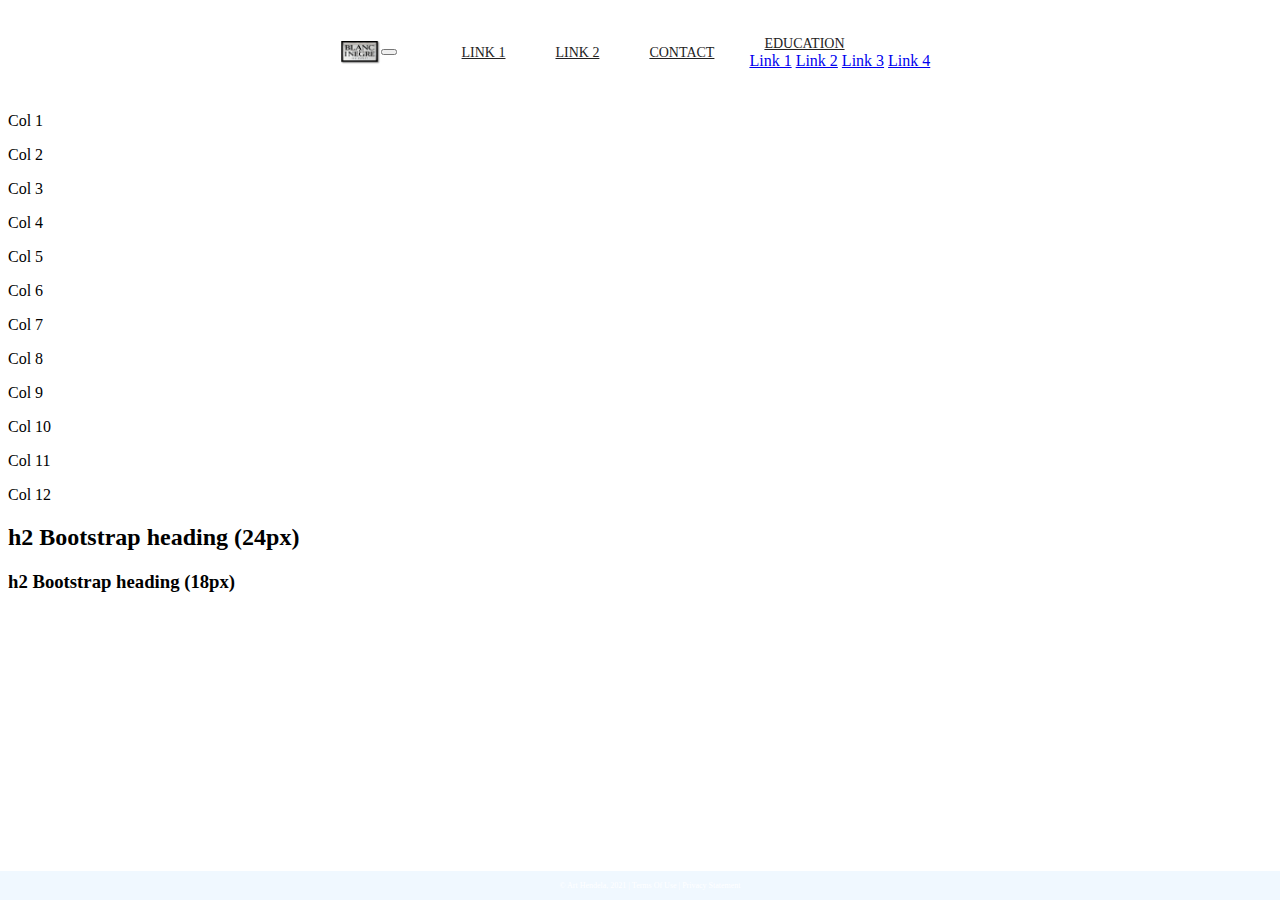
<file: index.html>
<!DOCTYPE html>
<html lang="en">
<head>
    <meta charset="UTF-8">
    <title>My First Bootstrap Page</title>
    <!-- CSS only -->
    <link href="https://cdn.jsdelivr.net/npm/bootstrap@5.0.2/dist/css/bootstrap.min.css"
          rel="stylesheet"
          integrity="sha384-EVSTQN3/azprG1Anm3QDgpJLIm9Nao0Yz1ztcQTwFspd3yD65VohhpuuCOmLASjC"
          crossorigin="anonymous">
    <link href="css/main.css" rel="stylesheet">

</head>
<body>
<div class="container-fluid">
    <div class="row">
            <nav class="menu">

                <!-- Brand -->
                <div class="logo">
                  <a class="navbar-brand" href="index.html">
                      <img src="images/logo.png" alt="Logo">
                  </a>
                </div>
                <!-- Responsive Button for the smaller menu -->
                <button class="navbar-toggler" type="button"
                        data-bs-toggle="collapse" data-bs-target="#collapsibleNavbar">
                    <span class="navbar-toggler-icon"></span>
                </button>
                <div class="collapse navbar-collapse" id="collapsibleNavbar">
                    <ul class="navbar-nav">
                        <!-- Links -->
                        <li class="nav-item">
                            <a class="nav-link" href="#">Link 1</a>
                        </li>
                        <li class="nav-item">
                            <a class="nav-link" href="#">Link 2</a>
                        </li>
                        <li class="nav-item">
                            <a class="nav-link" href="#">Contact</a>
                        </li>

                        <!-- Dropdown -->
                        <li class="nav-item dropdown">
                            <a class="nav-link dropdown-toggle" href="#" id="navbardrop"
                               data-toggle="dropdown" role="button" data-bs-toggle="dropdown" aria-expanded="false">
                                Education
                            </a>
                            <div class="dropdown-menu">
                                <a class="dropdown-item" href="#">Link 1</a>
                                <a class="dropdown-item" href="#">Link 2</a>
                                <a class="dropdown-item" href="#">Link 3</a>
                                <a class="dropdown-item" href="#">Link 4</a>
                            </div>
                        </li>
                    </ul>
                </div>
            </nav>
        <div class="row">
        <p class="col-1">Col 1</p>
        <p class="col-1">Col 2</p>
        <p class="col-1">Col 3</p>
        <p class="col-1">Col 4</p>
        <p class="col-1">Col 5</p>
        <p class="col-1">Col 6</p>
        <p class="col-1">Col 7</p>
        <p class="col-1">Col 8</p>
        <p class="col-1">Col 9</p>
        <p class="col-1">Col 10</p>
        <p class="col-1">Col 11</p>
        <p class="col-1">Col 12</p>
        </div>
    <div class="col-sm-4  text-center">
        <h2>h2 Bootstrap heading (24px)</h2>
        <h3>h2 Bootstrap heading (18px)</h3>
    </div>
</div>
 <footer class="footer page-footer font-small ">
     <div class="container">
        <div class="row">
            <span class="text-muted">&copy; Art Hendela, 2021 |  Terms Of Use  |  Privacy Statement</span>
        </div>
     </div>
  </footer>
</div>


    <!-- Javascript Bundle with Popper -->
<script src="https://cdn.jsdelivr.net/npm/bootstrap@5.0.2/dist/js/bootstrap.bundle.min.js"
        integrity="sha384-MrcW6ZMFYlzcLA8Nl+NtUVF0sA7MsXsP1UyJoMp4YLEuNSfAP+JcXn/tWtIaxVXM"
        crossorigin="anonymous">
</script>

</body>
</html>
</file>
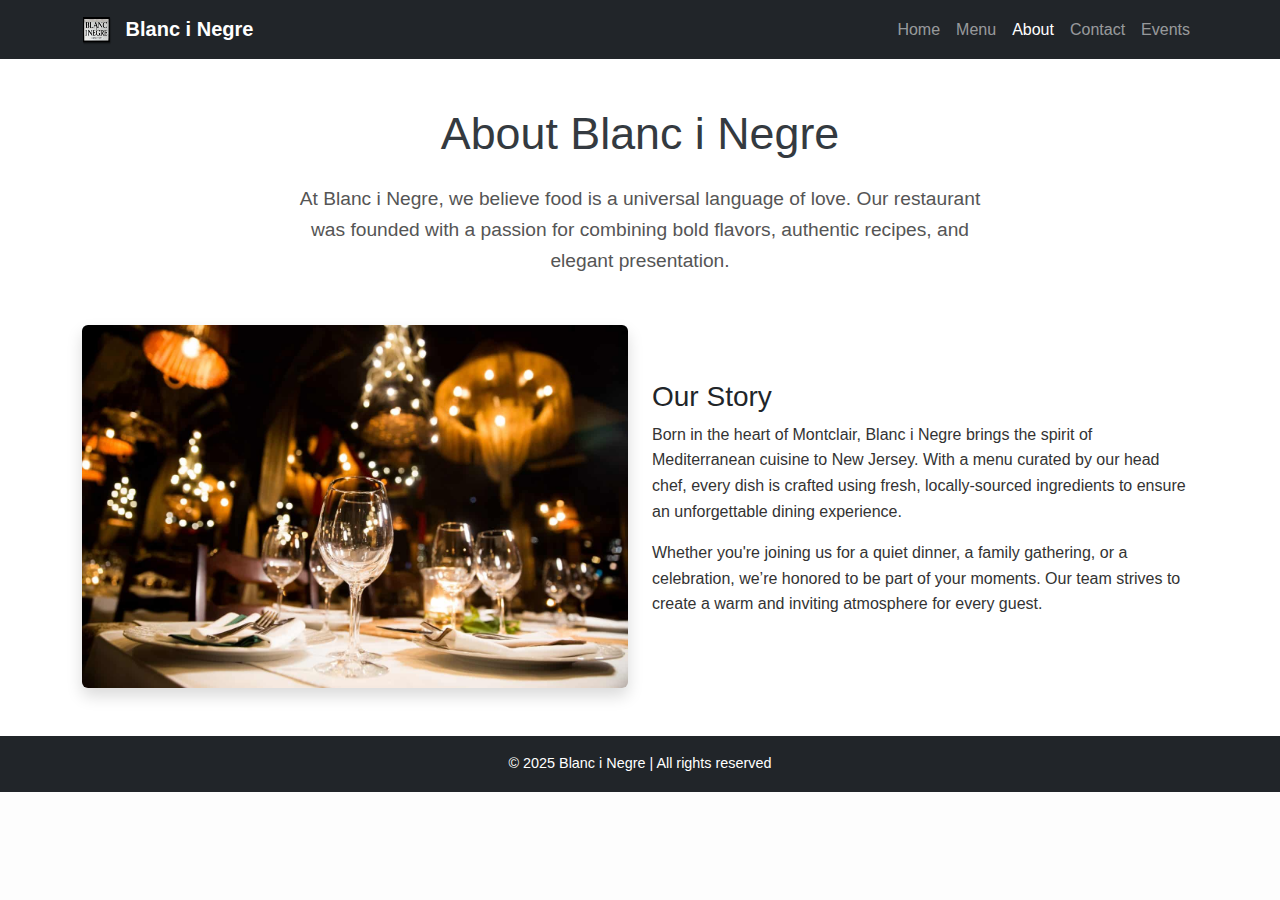
<file: about.html>
<!-- DEVELOPER: Gerard Herrera, IS117-004, Spring 2025 -->
<!DOCTYPE html>
<html lang="en">
<head>
  <meta charset="UTF-8" />
  <meta name="viewport" content="width=device-width, initial-scale=1.0"/>
  <title>About | Blanc i Negre</title>

  <!-- Bootstrap CSS -->
  <link
    href="https://cdn.jsdelivr.net/npm/bootstrap@5.0.2/dist/css/bootstrap.min.css"
    rel="stylesheet"
  />

  <!-- Custom CSS -->
  <link rel="stylesheet" href="css/about.css" />
</head>
<body>

  <!-- Navigation -->
  <nav class="navbar navbar-expand-lg navbar-dark bg-dark">
    <div class="container">
      <a class="navbar-brand" href="index.html">
        <img src="images/logo.png" width="30" height="30" alt="Blanc i Negre" class="me-2">
        Blanc i Negre
      </a>
      <button
        class="navbar-toggler"
        type="button"
        data-bs-toggle="collapse"
        data-bs-target="#navbarNav"
      >
        <span class="navbar-toggler-icon"></span>
      </button>
      <div class="collapse navbar-collapse justify-content-end" id="navbarNav">
        <ul class="navbar-nav">
          <li class="nav-item"><a class="nav-link" href="index.html">Home</a></li>
          <li class="nav-item"><a class="nav-link" href="menu.html">Menu</a></li>
          <li class="nav-item"><a class="nav-link active" href="about.html">About</a></li>
          <li class="nav-item"><a class="nav-link" href="contact.html">Contact</a></li>
           <li class="nav-item"><a class="nav-link" href="event.html">Events</a></li>
        </ul>
      </div>
    </div>
  </nav>

  <!-- About Section -->
  <section class="about-section py-5">
    <div class="container text-center">
      <h1 class="mb-4">About Blanc i Negre</h1>
      <p class="lead mb-5">
        At Blanc i Negre, we believe food is a universal language of love. 
        Our restaurant was founded with a passion for combining bold flavors, authentic recipes, and elegant presentation.
      </p>

      <div class="row align-items-center">
        <div class="col-md-6 mb-4 mb-md-0">
          <img src="images/restimg.jpeg" alt="Restaurant Interior" class="img-fluid rounded shadow">
        </div>
        <div class="col-md-6 text-start">
          <h3>Our Story</h3>
          <p>
            Born in the heart of Montclair, Blanc i Negre brings the spirit of Mediterranean cuisine 
            to New Jersey. With a menu curated by our head chef, every dish is crafted using fresh, 
            locally-sourced ingredients to ensure an unforgettable dining experience.
          </p>
          <p>
            Whether you're joining us for a quiet dinner, a family gathering, or a celebration,
            we’re honored to be part of your moments. Our team strives to create a warm and inviting 
            atmosphere for every guest.
          </p>
        </div>
      </div>
    </div>
  </section>

  <!-- Footer -->
  <footer class="footer bg-dark text-white text-center py-3">
    <div class="container">
      <p class="mb-0">&copy; 2025 Blanc i Negre | All rights reserved</p>
    </div>
  </footer>

  <!-- Bootstrap Bundle with Popper -->
  <script
    src="https://cdn.jsdelivr.net/npm/bootstrap@5.0.2/dist/js/bootstrap.bundle.min.js">
  </script>
</body>
</html>
</file>
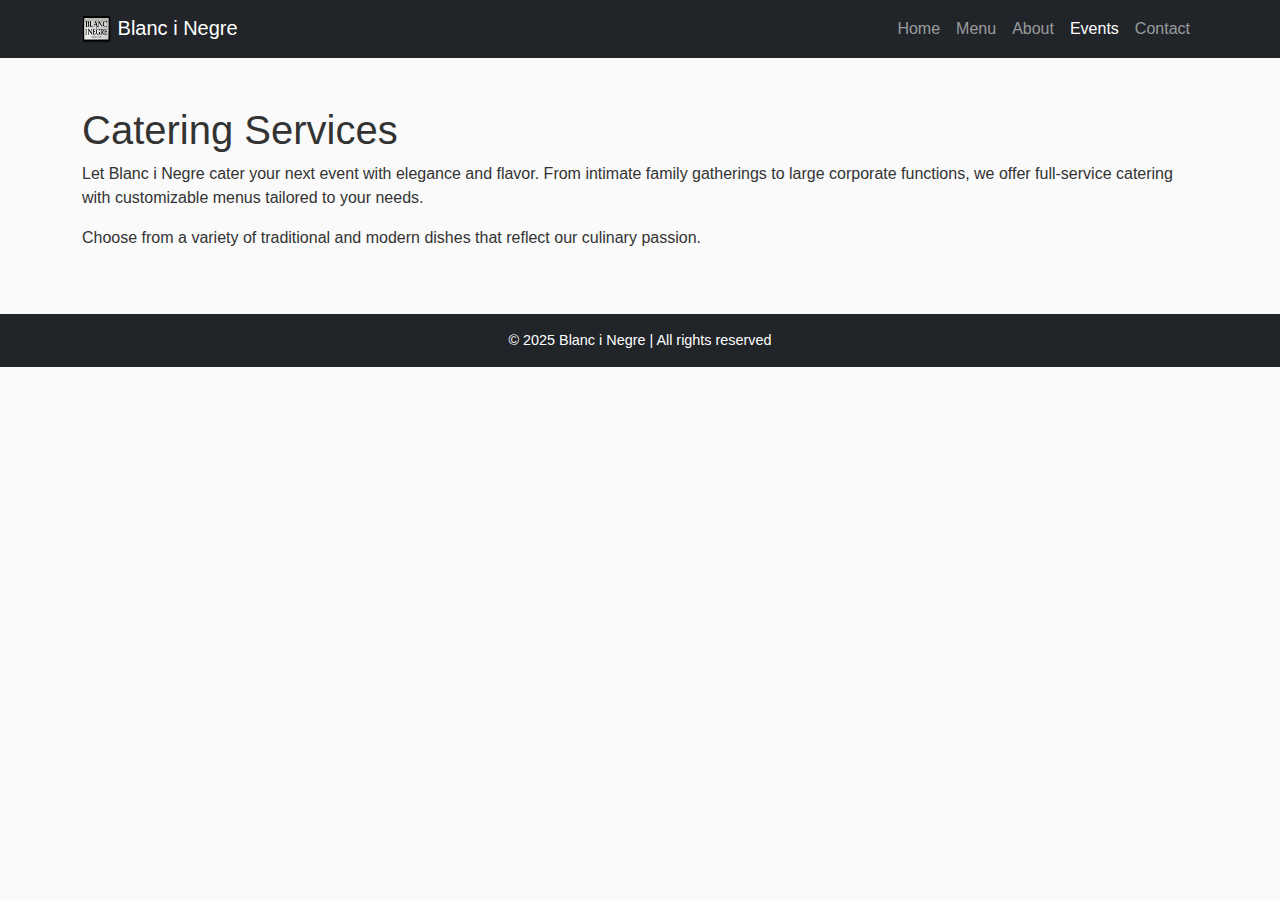
<file: catering.html>
<!-- DEVELOPER: Gerard Herrera, IS117-004, Spring 2025 -->
<!DOCTYPE html>
<html lang="en">
<head>
  <meta charset="UTF-8" />
  <title>Catering | Blanc i Negre</title>
  <link href="https://cdn.jsdelivr.net/npm/bootstrap@5.0.2/dist/css/bootstrap.min.css" rel="stylesheet">
  <link rel="stylesheet" href="css/events.css" />
</head>
<body>

  <nav class="navbar navbar-expand-lg navbar-dark bg-dark">
    <div class="container">
      <a class="navbar-brand" href="index.html">
        <img src="images/logo.png" width="30" height="30" alt=""> Blanc i Negre
      </a>
      <div class="collapse navbar-collapse justify-content-end" id="navbarNav">
        <ul class="navbar-nav">
          <li class="nav-item"><a class="nav-link" href="index.html">Home</a></li>
          <li class="nav-item"><a class="nav-link" href="menu.html">Menu</a></li>
          <li class="nav-item"><a class="nav-link" href="about.html">About</a></li>
          <li class="nav-item"><a class="nav-link active" href="event.html">Events</a></li>
          <li class="nav-item"><a class="nav-link" href="contact.html">Contact</a></li>
        </ul>
      </div>
    </div>
  </nav>

  <div class="container py-5">
    <h1>Catering Services</h1>
    <p>
      Let Blanc i Negre cater your next event with elegance and flavor. From intimate family gatherings to large corporate functions, 
      we offer full-service catering with customizable menus tailored to your needs.
    </p>
    <p>
      Choose from a variety of traditional and modern dishes that reflect our culinary passion.
    </p>
  </div>

  <footer class="footer bg-dark text-white text-center py-3">
    <p class="mb-0">&copy; 2025 Blanc i Negre | All rights reserved</p>
  </footer>

</body>
</html>
</file>
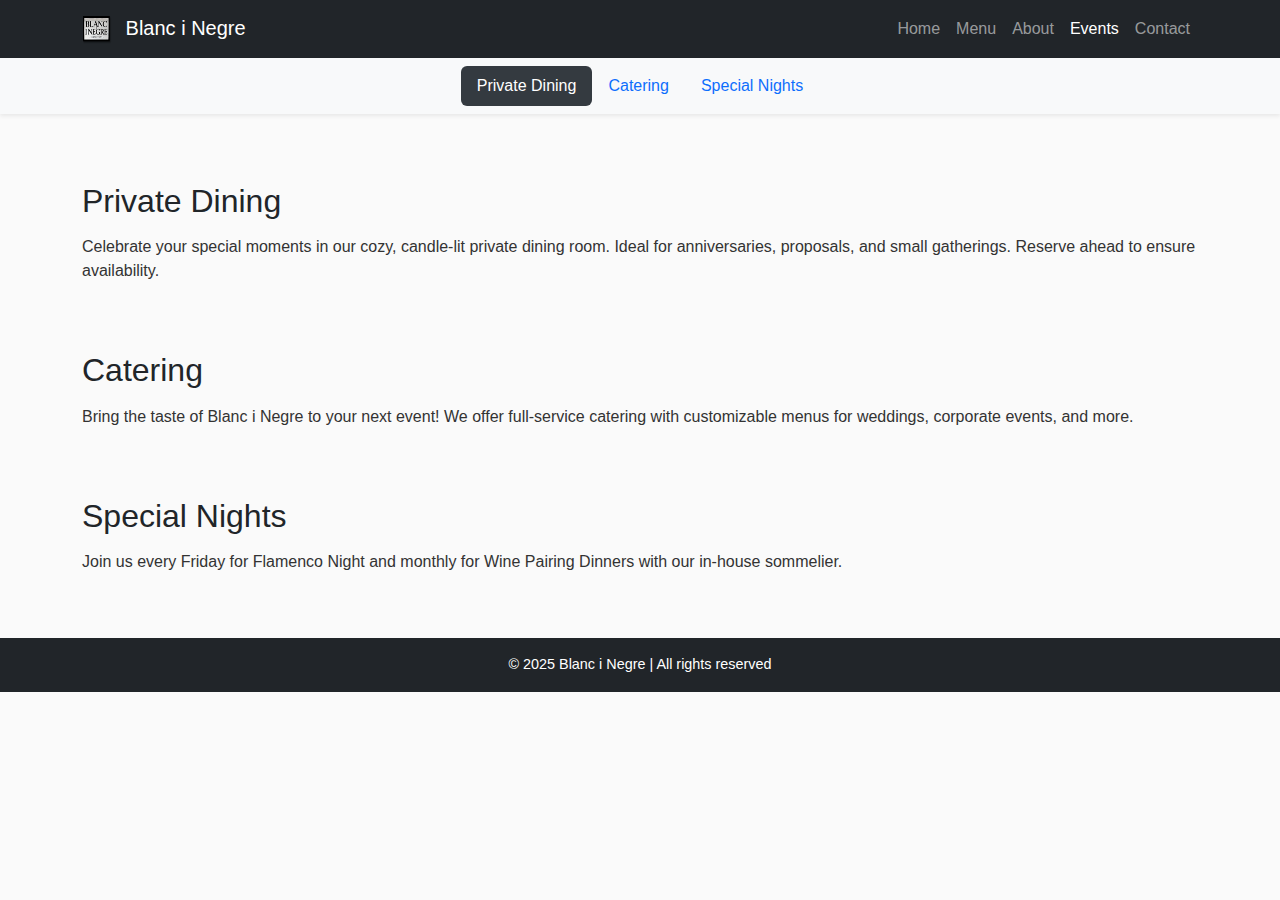
<file: event.html>
<!DOCTYPE html>
<html lang="en">
<head>
  <meta charset="UTF-8" />
  <meta name="viewport" content="width=device-width, initial-scale=1.0"/>
  <title>Events | Blanc i Negre</title>

  <!-- Bootstrap CSS -->
  <link
    href="https://cdn.jsdelivr.net/npm/bootstrap@5.0.2/dist/css/bootstrap.min.css"
    rel="stylesheet"
  />
  <link rel="stylesheet" href="css/events.css" />
</head>
<body>

  <!-- Tier 1 Navigation -->
  <nav class="navbar navbar-expand-lg navbar-dark bg-dark">
    <div class="container">
      <a class="navbar-brand" href="index.html">
        <img src="images/logo.png" width="30" height="30" alt="Blanc i Negre" class="me-2">
        Blanc i Negre
      </a>
      <button class="navbar-toggler" type="button" data-bs-toggle="collapse" data-bs-target="#mainNavbar">
        <span class="navbar-toggler-icon"></span>
      </button>
      <div class="collapse navbar-collapse justify-content-end" id="mainNavbar">
        <ul class="navbar-nav">
          <li class="nav-item"><a class="nav-link" href="index.html">Home</a></li>
          <li class="nav-item"><a class="nav-link" href="menu.html">Menu</a></li>
          <li class="nav-item"><a class="nav-link" href="about.html">About</a></li>
          <li class="nav-item"><a class="nav-link active" href="event.html">Events</a></li>
          <li class="nav-item"><a class="nav-link" href="contact.html">Contact</a></li>
        </ul>
      </div>
    </div>
  </nav>

  <!-- Tier 2 Sub-Navigation -->
  <nav class="navbar navbar-expand bg-light shadow-sm">
    <div class="container justify-content-center">
      <ul class="nav nav-pills">
        <li class="nav-item">
          <a class="nav-link active" href="private-dining.html">Private Dining</a>
        </li>
        <li class="nav-item">
          <a class="nav-link" href="catering.html">Catering</a>
        </li>
        <li class="nav-item">
          <a class="nav-link" href="special-nights.html">Special Nights</a>
        </li>
      </ul>
    </div>
  </nav>

  <!-- Page Content -->
  <div class="container py-5">
    <section id="private-dining" class="mb-5">
      <h2>Private Dining</h2>
      <p>
        Celebrate your special moments in our cozy, candle-lit private dining room.
        Ideal for anniversaries, proposals, and small gatherings. Reserve ahead to ensure availability.
      </p>
    </section>

    <section id="catering" class="mb-5">
      <h2>Catering</h2>
      <p>
        Bring the taste of Blanc i Negre to your next event! We offer full-service catering
        with customizable menus for weddings, corporate events, and more.
      </p>
    </section>

    <section id="special-nights">
      <h2>Special Nights</h2>
      <p>
        Join us every Friday for Flamenco Night and monthly for Wine Pairing Dinners with our in-house sommelier.
      </p>
    </section>
  </div>

  <!-- Footer -->
  <footer class="footer bg-dark text-white text-center py-3">
    <div class="container">
      <p class="mb-0">&copy; 2025 Blanc i Negre | All rights reserved</p>
    </div>
  </footer>

  <!-- Bootstrap Bundle -->
  <script
    src="https://cdn.jsdelivr.net/npm/bootstrap@5.0.2/dist/js/bootstrap.bundle.min.js">
  </script>
</body>
</html>
</file>
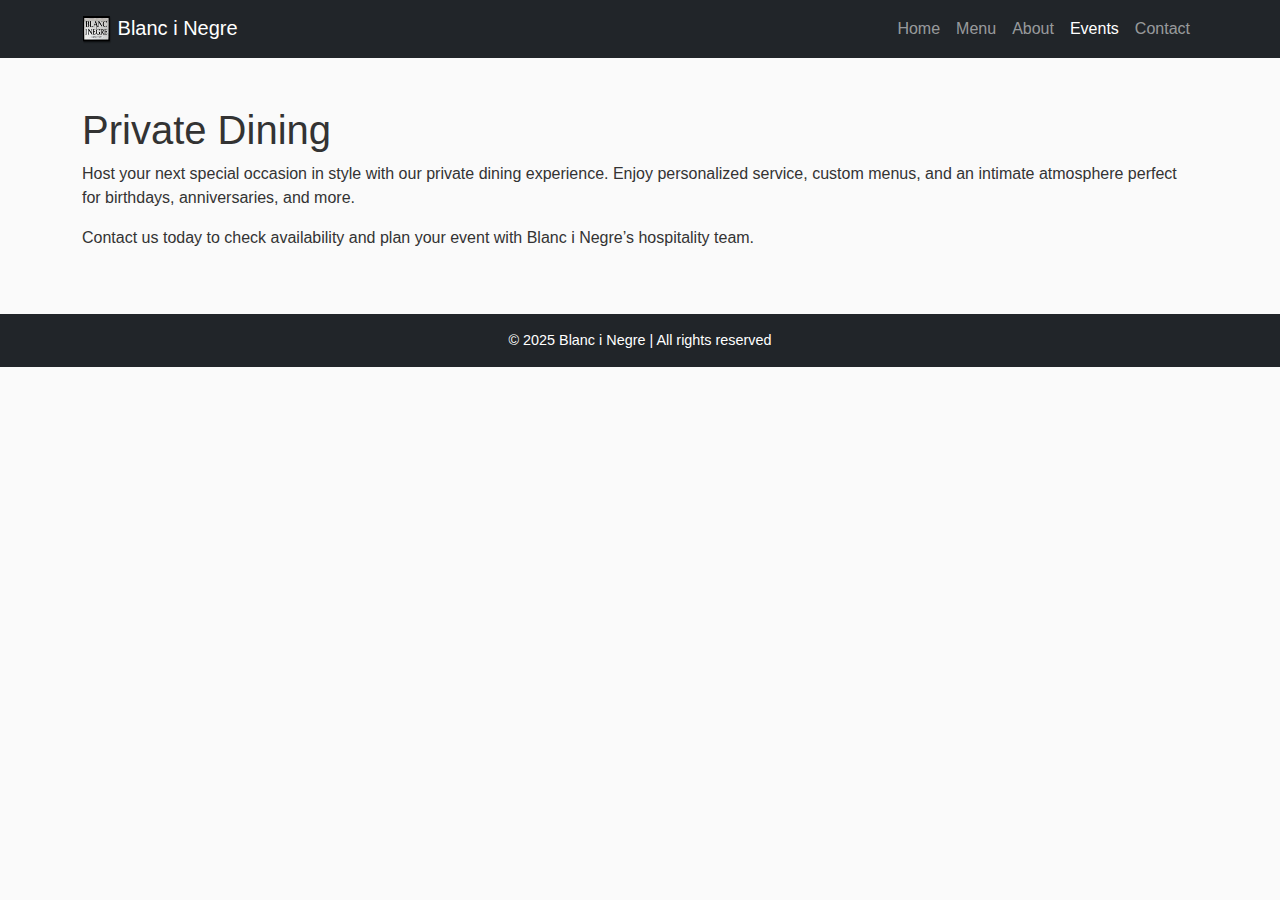
<file: private-dining.html>
<!DOCTYPE html>
<html lang="en">
<head>
  <meta charset="UTF-8" />
  <title>Private Dining | Blanc i Negre</title>
  <link href="https://cdn.jsdelivr.net/npm/bootstrap@5.0.2/dist/css/bootstrap.min.css" rel="stylesheet">
  <link rel="stylesheet" href="css/events.css" />
</head>
<body>

  <!-- Navbar -->
  <nav class="navbar navbar-expand-lg navbar-dark bg-dark">
    <div class="container">
      <a class="navbar-brand" href="index.html">
        <img src="images/logo.png" width="30" height="30" alt=""> Blanc i Negre
      </a>
      <div class="collapse navbar-collapse justify-content-end" id="navbarNav">
        <ul class="navbar-nav">
          <li class="nav-item"><a class="nav-link" href="index.html">Home</a></li>
          <li class="nav-item"><a class="nav-link" href="menu.html">Menu</a></li>
          <li class="nav-item"><a class="nav-link" href="about.html">About</a></li>
          <li class="nav-item"><a class="nav-link active" href="event.html">Events</a></li>
          <li class="nav-item"><a class="nav-link" href="contact.html">Contact</a></li>
        </ul>
      </div>
    </div>
  </nav>

  <!-- Content -->
  <div class="container py-5">
    <h1>Private Dining</h1>
    <p>
      Host your next special occasion in style with our private dining experience. 
      Enjoy personalized service, custom menus, and an intimate atmosphere perfect for birthdays, anniversaries, and more.
    </p>
    <p>
      Contact us today to check availability and plan your event with Blanc i Negre’s hospitality team.
    </p>
  </div>

  <footer class="footer bg-dark text-white text-center py-3">
    <p class="mb-0">&copy; 2025 Blanc i Negre | All rights reserved</p>
  </footer>

</body>
</html>
</file>
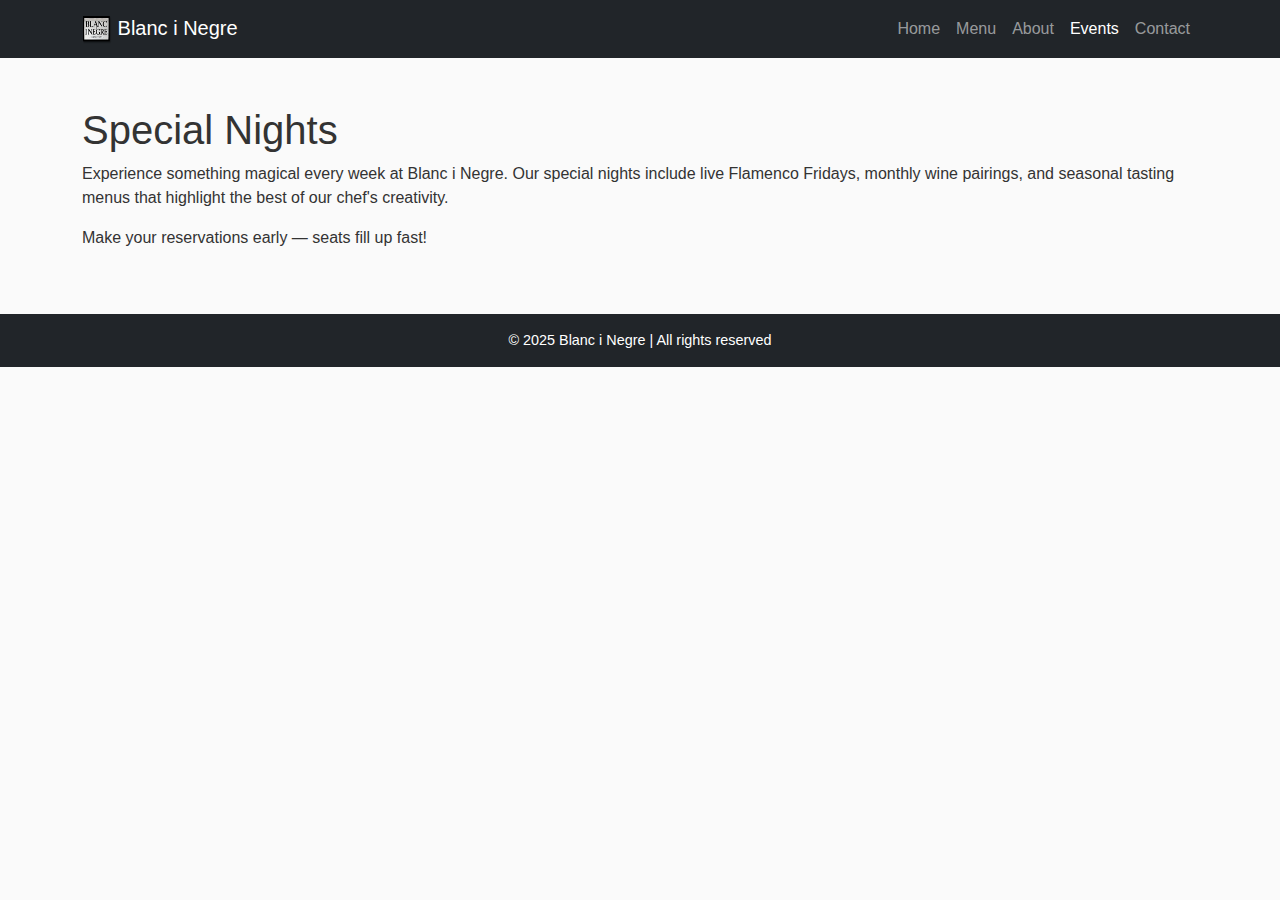
<file: special-dining.html>
<!DOCTYPE html>
<html lang="en">
<head>
  <meta charset="UTF-8" />
  <title>Special Nights | Blanc i Negre</title>
  <link href="https://cdn.jsdelivr.net/npm/bootstrap@5.0.2/dist/css/bootstrap.min.css" rel="stylesheet">
  <link rel="stylesheet" href="css/events.css" />
</head>
<body>

  <nav class="navbar navbar-expand-lg navbar-dark bg-dark">
    <div class="container">
      <a class="navbar-brand" href="index.html">
        <img src="images/logo.png" width="30" height="30" alt=""> Blanc i Negre
      </a>
      <div class="collapse navbar-collapse justify-content-end" id="navbarNav">
        <ul class="navbar-nav">
          <li class="nav-item"><a class="nav-link" href="index.html">Home</a></li>
          <li class="nav-item"><a class="nav-link" href="menu.html">Menu</a></li>
          <li class="nav-item"><a class="nav-link" href="about.html">About</a></li>
          <li class="nav-item"><a class="nav-link active" href="event.html">Events</a></li>
          <li class="nav-item"><a class="nav-link" href="contact.html">Contact</a></li>
        </ul>
      </div>
    </div>
  </nav>

  <div class="container py-5">
    <h1>Special Nights</h1>
    <p>
      Experience something magical every week at Blanc i Negre. Our special nights include live Flamenco Fridays, 
      monthly wine pairings, and seasonal tasting menus that highlight the best of our chef's creativity.
    </p>
    <p>
      Make your reservations early — seats fill up fast!
    </p>
  </div>

  <footer class="footer bg-dark text-white text-center py-3">
    <p class="mb-0">&copy; 2025 Blanc i Negre | All rights reserved</p>
  </footer>

</body>
</html>
</file>
<file: css/main.css>
/*------logo-------*/
.logo {
  height: 25px;
}

.logo > a{
  display: block;
  height: 100%;
}

.logo > a > img {
  width: auto;
  max-height: 100%;
  vertical-align: middle;
}
/*------menu-------*/
.row {
  height: 100%;
}

.menu {
  display: -webkit-box;
  display: -webkit-flex;
  display: -moz-box;
  display: -ms-flexbox;
  display: flex;
  align-items: center;
  justify-content: center;
  height: 100%;
}

.navbar-nav {
  display: -webkit-box;
  display: -webkit-flex;
  display: -moz-box;
  display: -ms-flexbox;
  display: flex;
  align-items: center;
  justify-content: center;
}

.navbar-nav li {
  display: block;
  position: relative;
}

.navbar-nav > li {
  padding-top: 10px;  
  padding-bottom: 10px; 
  margin-left: 10px;
  margin-right: 10px;
}

.nav-link {
  font-family: Montserrat;
  font-weight: 400;
  font-size: 14px;
  text-transform: uppercase;
  color: black;
  padding: 15px;
}

.navbar-nav > li > a {
  color: #222222;
}

.navbar-nav > li:hover > a {
  color: #ec1d25;
  text-decoration: none;
}


.footer {
    position: fixed;
    left: 0;
    bottom: 0;
    width: 100%;
    background-color: aliceblue;
    color: white;
    text-align: center;
    padding: 10px;
    font-size: 0.5rem;
}
</file>
<file: css/about.css>
/* DEVELOPER: Gerard Herrera, IS117-004, Spring 2025 */
body {
    font-family: 'Segoe UI', Tahoma, Geneva, Verdana, sans-serif;
    background-color: #fdfdfd;
    color: #333;
    line-height: 1.6;
  }
  
  .navbar-brand {
    font-weight: bold;
  }
  
  .about-section {
    background-color: #fff;
  }
  
  .about-section h1 {
    font-size: 2.8rem;
    color: #343a40;
  }
  
  .about-section p.lead {
    font-size: 1.2rem;
    color: #555;
    max-width: 700px;
    margin: 0 auto;
  }
  
  .about-section h3 {
    color: #212529;
  }
  
  .footer {
    background-color: #212529;
    font-size: 0.9rem;
  }
</file>
<file: css/events.css>
/* DEVELOPER: Gerard Herrera, IS117-004, Spring 2025 */
body {
    font-family: 'Segoe UI', Tahoma, Geneva, Verdana, sans-serif;
    background-color: #fafafa;
    color: #333;
  }
  
  h2 {
    margin-bottom: 15px;
    color: #212529;
  }
  
  .nav-pills .nav-link.active {
    background-color: #343a40;
  }
  
  section {
    padding-top: 20px;
  }
  
  .footer {
    font-size: 0.9rem;
  }
</file>
